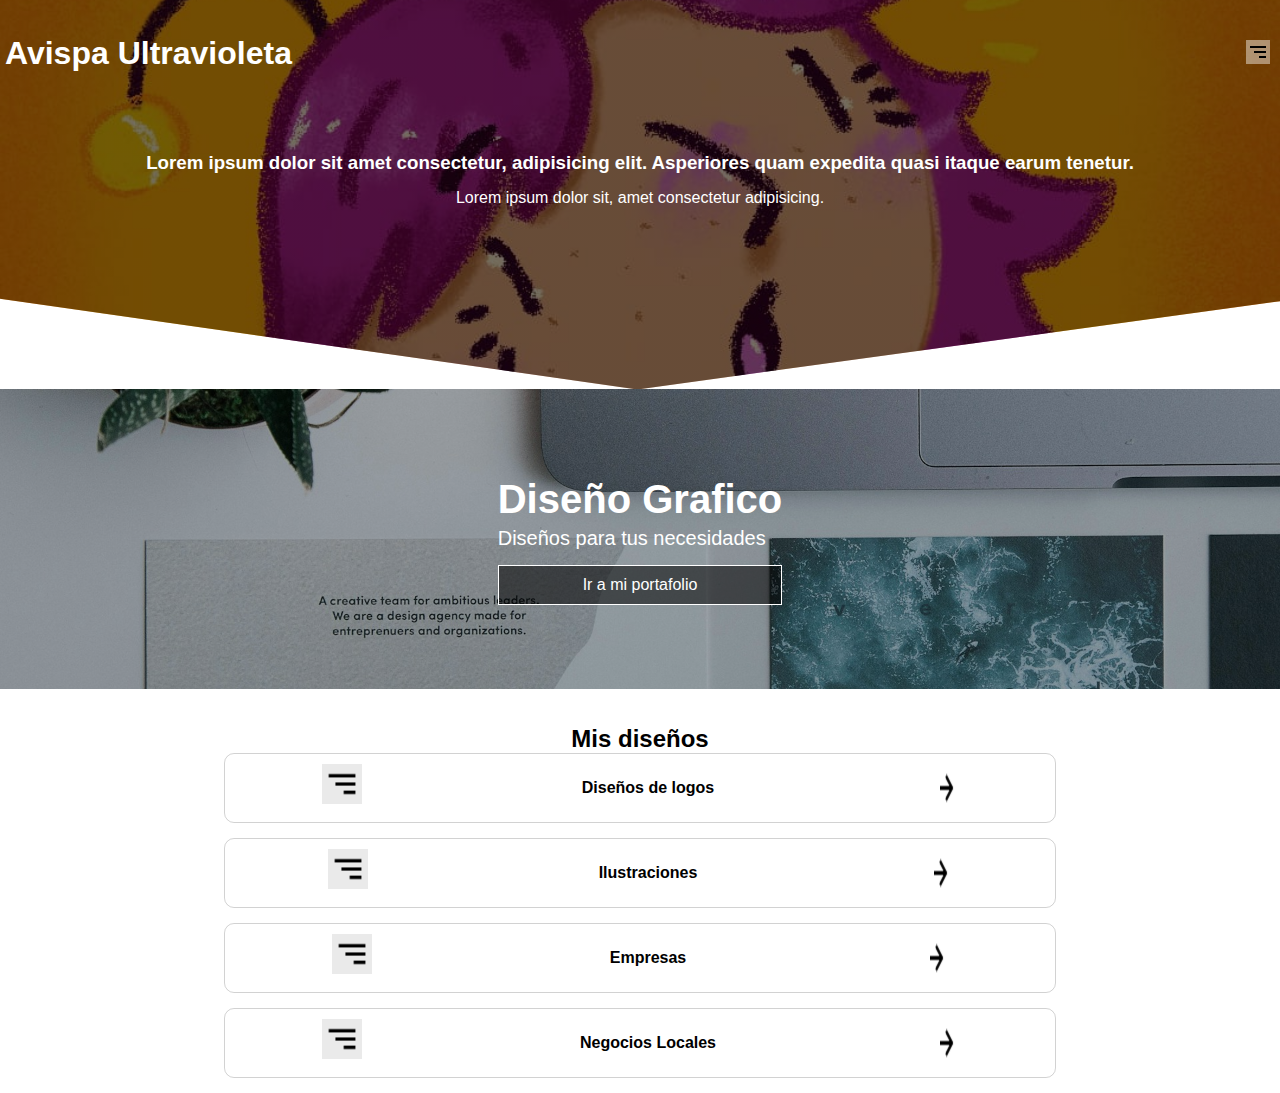
<file: proyecto-03/index.html>
<!DOCTYPE html>
<html lang="en">
<head>
    <meta charset="UTF-8">
    <meta name="viewport" content="width=device-width, initial-scale=1.0">
    <title>Document</title>
    <link rel="stylesheet" href="estilos.css">
</head>
<body>
    
    <header class="hero">
        <div class="hero_div">
            <h1 class="hero_title">Avispa Ultravioleta</h1>
            <nav class="nav">
                <img src="fotos/menu-alt-right-regular-24.png" alt="Menu" class="nav_img">
                <ul class="ul">
                    <a href="#" class="ul_link">INICIO</a>
                    <a href="#" class="ul_link">CONTACTOS</a>
                    <a href="#" class="ul_link">PROYECTOS</a>
                    <a href="#" class="ul_link">SOBRE MI</a>
                </ul>
            </nav>
        </div>
        <h3 class="hero_text">Lorem ipsum dolor sit amet consectetur, adipisicing elit. Asperiores quam expedita quasi itaque earum tenetur.</h3>
        <p class="hero_parragrapg">Lorem ipsum dolor sit, amet consectetur adipisicing.</p>
    </header>
    
    <section class="art">
        <div class="art_div">
        <h2 class="art_title">Diseño Grafico</h2>
        <p class="art_parragraph">Diseños para tus necesidades</p>
        <a href="https://linktr.ee/avispa.uv" class="art_link">Ir a mi portafolio</a>
    </div>
    </section>

    <section class="container">
        <h2 class="desing">Mis diseños</h2>
        <div class="mostrar_diseños">
            <img src="./fotos/menu-alt-right-regular-24.png" alt="" class="desing_img">
            <h4 class="desing_text">Diseños de logos</h4>
            <img src="./fotos/right-arrow-alt-regular-24.png" alt="">
        </div>
        <div class="mostrar_diseños">
            <img src="./fotos/menu-alt-right-regular-24.png" alt="" class="desing_img">
            <h4 class="desing_text">Ilustraciones</h4>
            <img src="./fotos/right-arrow-alt-regular-24.png" alt="">
        </div>
        <div class="mostrar_diseños">
            <img src="./fotos/menu-alt-right-regular-24.png" alt="" class="desing_img">
            <h4 class="desing_text">Empresas</h4>
            <img src="./fotos/right-arrow-alt-regular-24.png" alt="">
        </div>
        <div class="mostrar_diseños">
            <img src="./fotos/menu-alt-right-regular-24.png" alt="" class="desing_img">
            <h4 class="desing_text">Negocios Locales</h4>
            <img src="./fotos/right-arrow-alt-regular-24.png" alt="">
        </div>
    </section>
</body>
</html>
</file>
<file: proyecto-03/estilos.css>
*{
    margin: 0;
    padding: 0;
    box-sizing: border-box;
    font-family: sans-serif;
}

.hero_div{
    display: flex;
    justify-content: space-between;
}
.hero::before{
    content: "";
    position: absolute;
    top: 0;
    left: 0;
    width: 100%;
    height: 600px;
    background-image: linear-gradient(180deg, #0000008c 0%, #0000008c 100%), url(./fotos/portada.jpg);
    background-size: cover;
    background-position: center;
    clip-path: polygon(0% 0%, 100% 0%, 100% 50.2%, 49.8% 64.9%, 0% 49.8%);
    z-index: -1;
}
.hero_title{
    color: white;
    margin: 35px 5px;
}
.nav_img{
    position: fixed;
    top: 5px;
    right: 5px;
    background-color: rgba(255, 255, 255, 0.438);
    z-index: 2;
    margin: 35px 5px;

}
.ul{
    display: flex;
    flex-direction: column;
    align-items: center;
    position: fixed;
    padding-top: 15px;
    top: 0;
    right: 0px;
    width: 45%;
    height: 100%;
    background-color: rgba(0,0,0,.8);
    gap: 25px;
    transition: all .3s ease-in-out; 
    z-index: 0;
    display: none;
}
.ul_link{
    text-decoration: none;
    color: white;
    font-size: 20px;
    font-weight: 500;
}

.hero_text{
    color: white;
    text-align: center;
    margin-top: 45px;
}
.hero_parragrapg{
    color: white;
    padding: 15px;
    text-align: center;
}

.art{
    margin-top: 250px;
    display: flex;
    flex-direction: column;
    justify-content: center;
    align-items: center;
    margin-bottom: 120px;
}

.art::before{
    content: "";
    position: absolute;
    width: 100%;
    height: 300px;
    background-image: linear-gradient(180deg, #00000050 0%, #00000050 100%), url(./fotos/diseño.jpg);
    background-size: cover;
    background-position: center;
    z-index: -1;
}
.art_title{
    color: white;
    font-size: 40px;
    padding: 5px 0;
}
.art_parragraph{
    color: white;
    font-size: 20px;
    padding-bottom: 15px;
}
.art_link{
    display: flex;
    justify-content: center;
    border: 1px solid white;
    text-decoration: none;
    color: white;
    cursor: pointer;
    padding: 10px 35px;
    background-color: rgba(0, 0, 0, 0.534);
}
.mostrar_diseños{
    display: flex;
    justify-content: space-around;
    gap: 10px;
    border: 1px solid rgba(0, 0, 0, 0.178);
    width: 65%;
    margin: auto;
    margin-bottom: 15px;
    border-radius: 10px;
    padding: 10px 0;
}
.desing{
    text-align: center;
}
.desing_img{
    background-color: rgba(99, 99, 99, 0.137);
    height: 40px;
}
.desing_text{
    padding: 15px;
}
</file>
